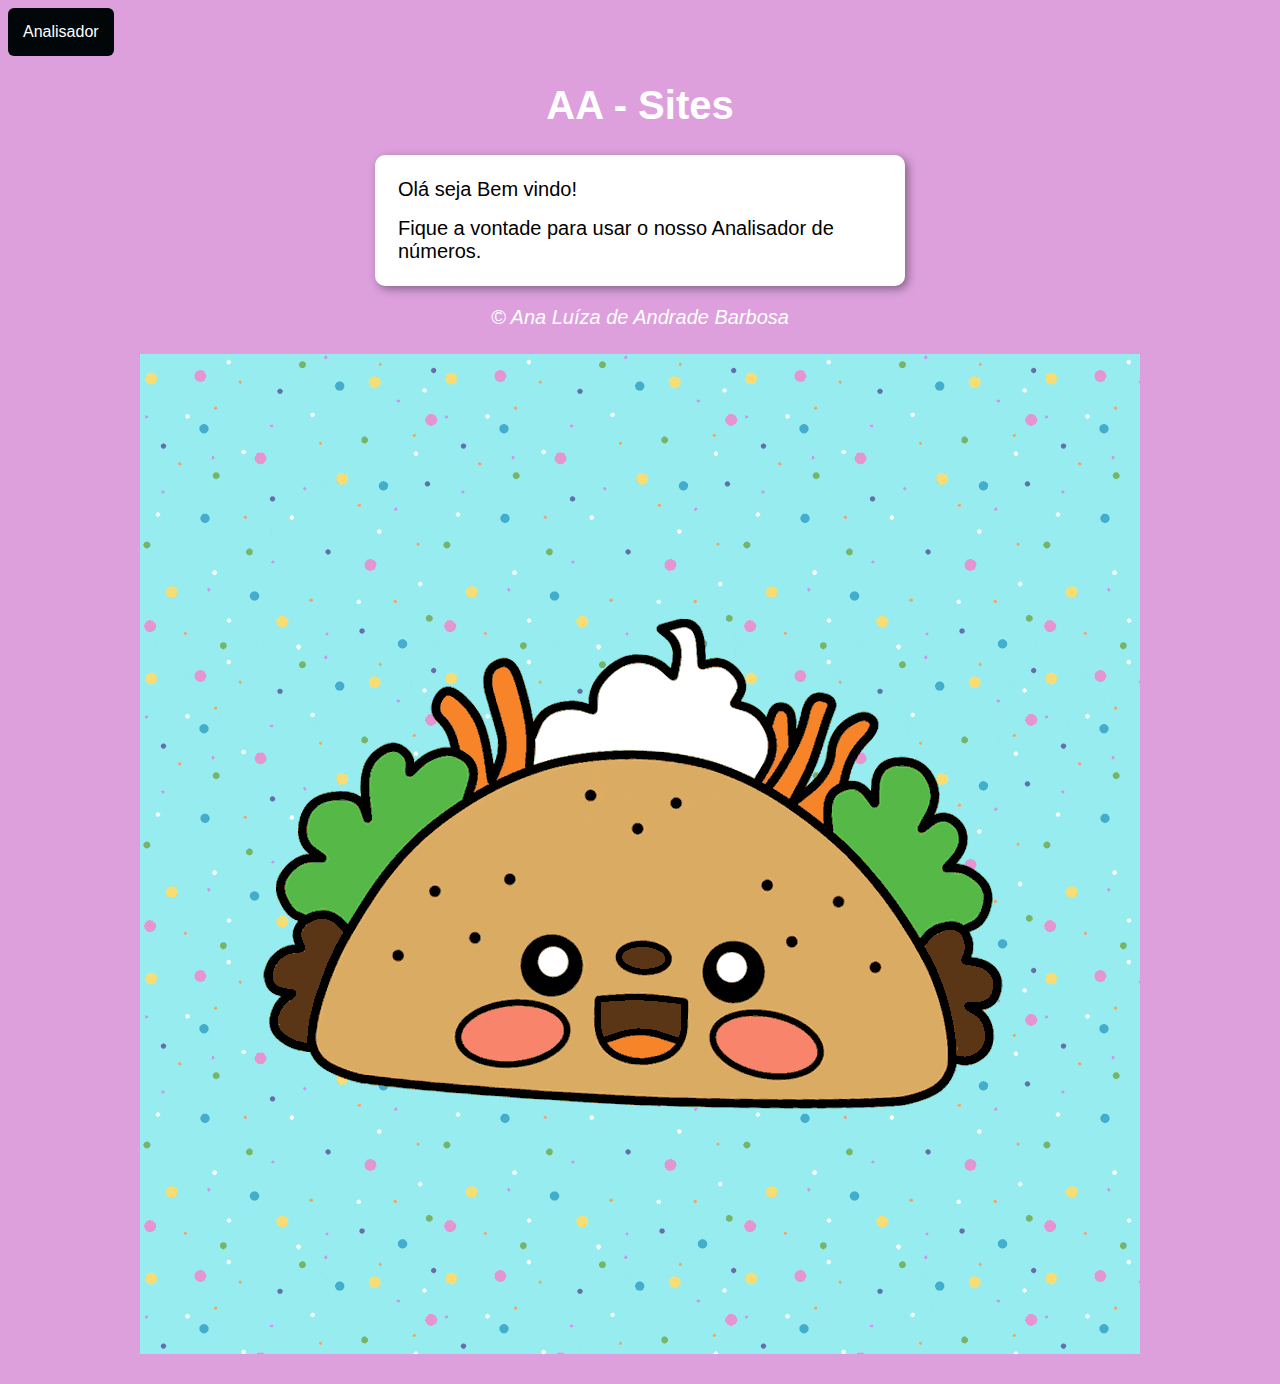
<file: index.html>
<!DOCTYPE html>
<html lang="pt-BR">
<head>
    <meta charset="UTF-8">
    <meta http-equiv="X-UA-Compatible" content="IE=edge">
    <meta name="viewport" content="width=device-width, initial-scale=1.0">
    <title>Pagina principal</title>
    <link rel="stylesheet" href="estilo.css">
</head>
<body>
    <a href="analisador.html"><button style="background: #010708; border-radius: 6px; padding: 15px; cursor: pointer; color: white; border: none; font-size: 16px;">Analisador</button></a>
    <header>
    <h1>AA - Sites</h1>
    </header>
    <section>
    <div>
    Olá seja Bem vindo!
    </div>
    <div>
    Fique a vontade para usar o nosso Analisador de números.
    </div>
    </section>
    <footer>
    <p>&copy; Ana Luíza de Andrade Barbosa </p>
    </footer>
    
        <figure class="gif">
              <img src="imagem/giphy.gif">
        </figure>
    
    <script src="script.js"></script>
</body>
</html>
</file>
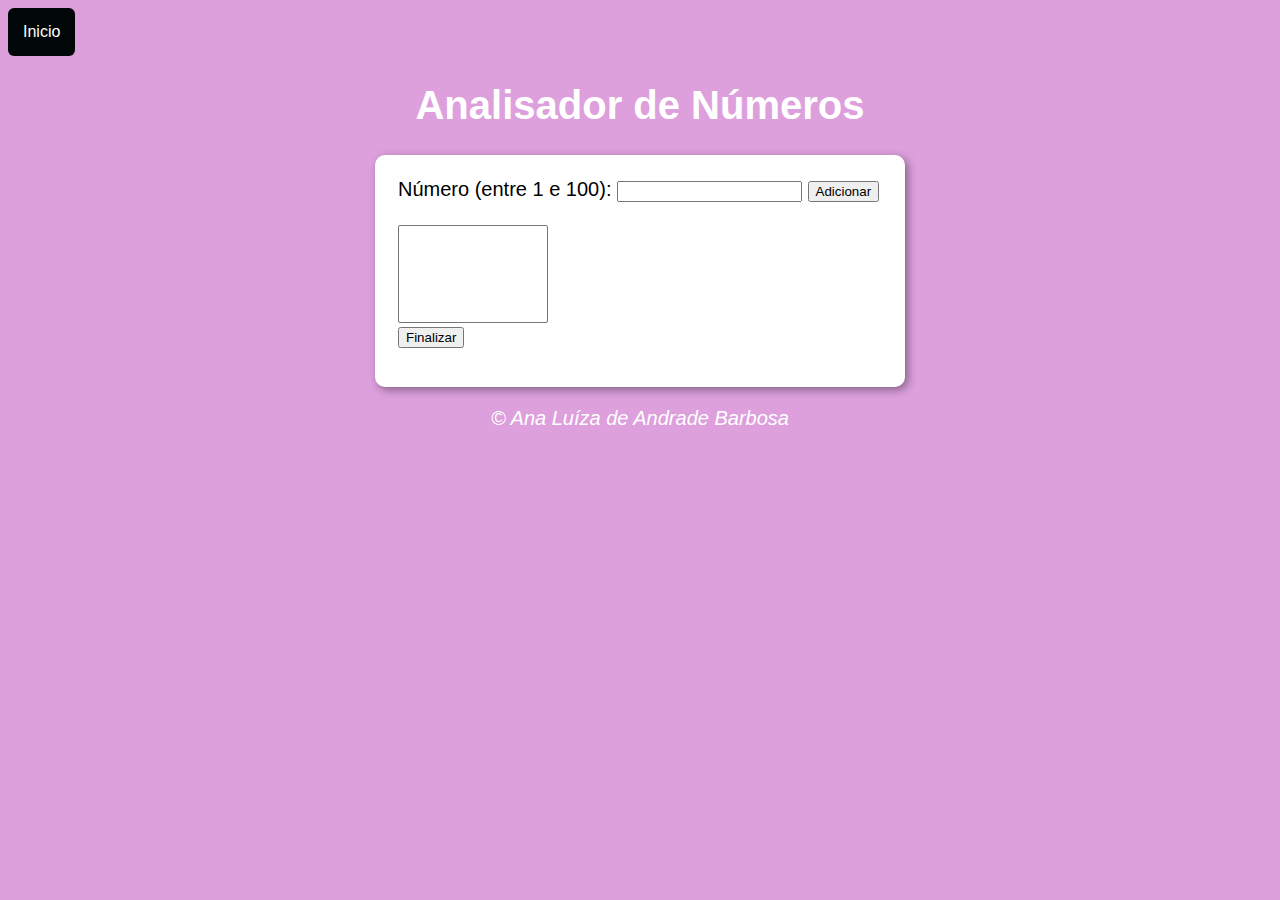
<file: analisador.html>
<!DOCTYPE html>
<html lang="pt-BR">
<head>
    <meta charset="UTF-8">
    <meta name="viewport" content="width=device-width, initial-scale=1.0">
    <meta http-equiv="X-UA-Compatible" content="ie=edge">
    <title>Modelo de exercicio</title>
    <link rel="stylesheet" href="estilo.css">
</head>
<body>
    <a href="index.html"><button style="background: #010708; border-radius: 6px; padding: 15px; cursor: pointer; color: white; border: none; font-size: 16px;">Inicio</button></a>
    <header>
        <h1>Analisador de Números</h1>
    </header>
    <section>
        <div>
            Número (entre 1 e 100):
            <input type="number" name="fnum" id="fnum">
            <input type="button" value="Adicionar" onclick="adicionar()">
            <br><br><select name="flista" id="flista" size="6"></select>
            <br><input type="button" value="Finalizar" onclick="finalizar()">
        </div>
        <div id="res">
          
        </div>
    </section>
    <footer>
        <p>&copy; Ana Luíza de Andrade Barbosa </p>
    </footer>
    <script src="script.js"></script>
</body>
</html>
</file>
<file: estilo.css>
body {
    background: plum;
    font: normal 15pt arial;
}
header {
    color:white;
    text-align: center;
}

section {
     background: white;
     border-radius: 10px;
     padding: 15px;
     width: 500px;
     margin: auto;
     box-shadow: 3px 3px 10px rgba(0, 0, 0, 0.397);
}
select#flista {
  width: 150px;  
}

div {
padding: 8px;
}

footer {
    color:white;
    text-align: center;
    font-style: italic;
}
.gif {
  text-align: center;
 padding: 5px;
}
</file>
